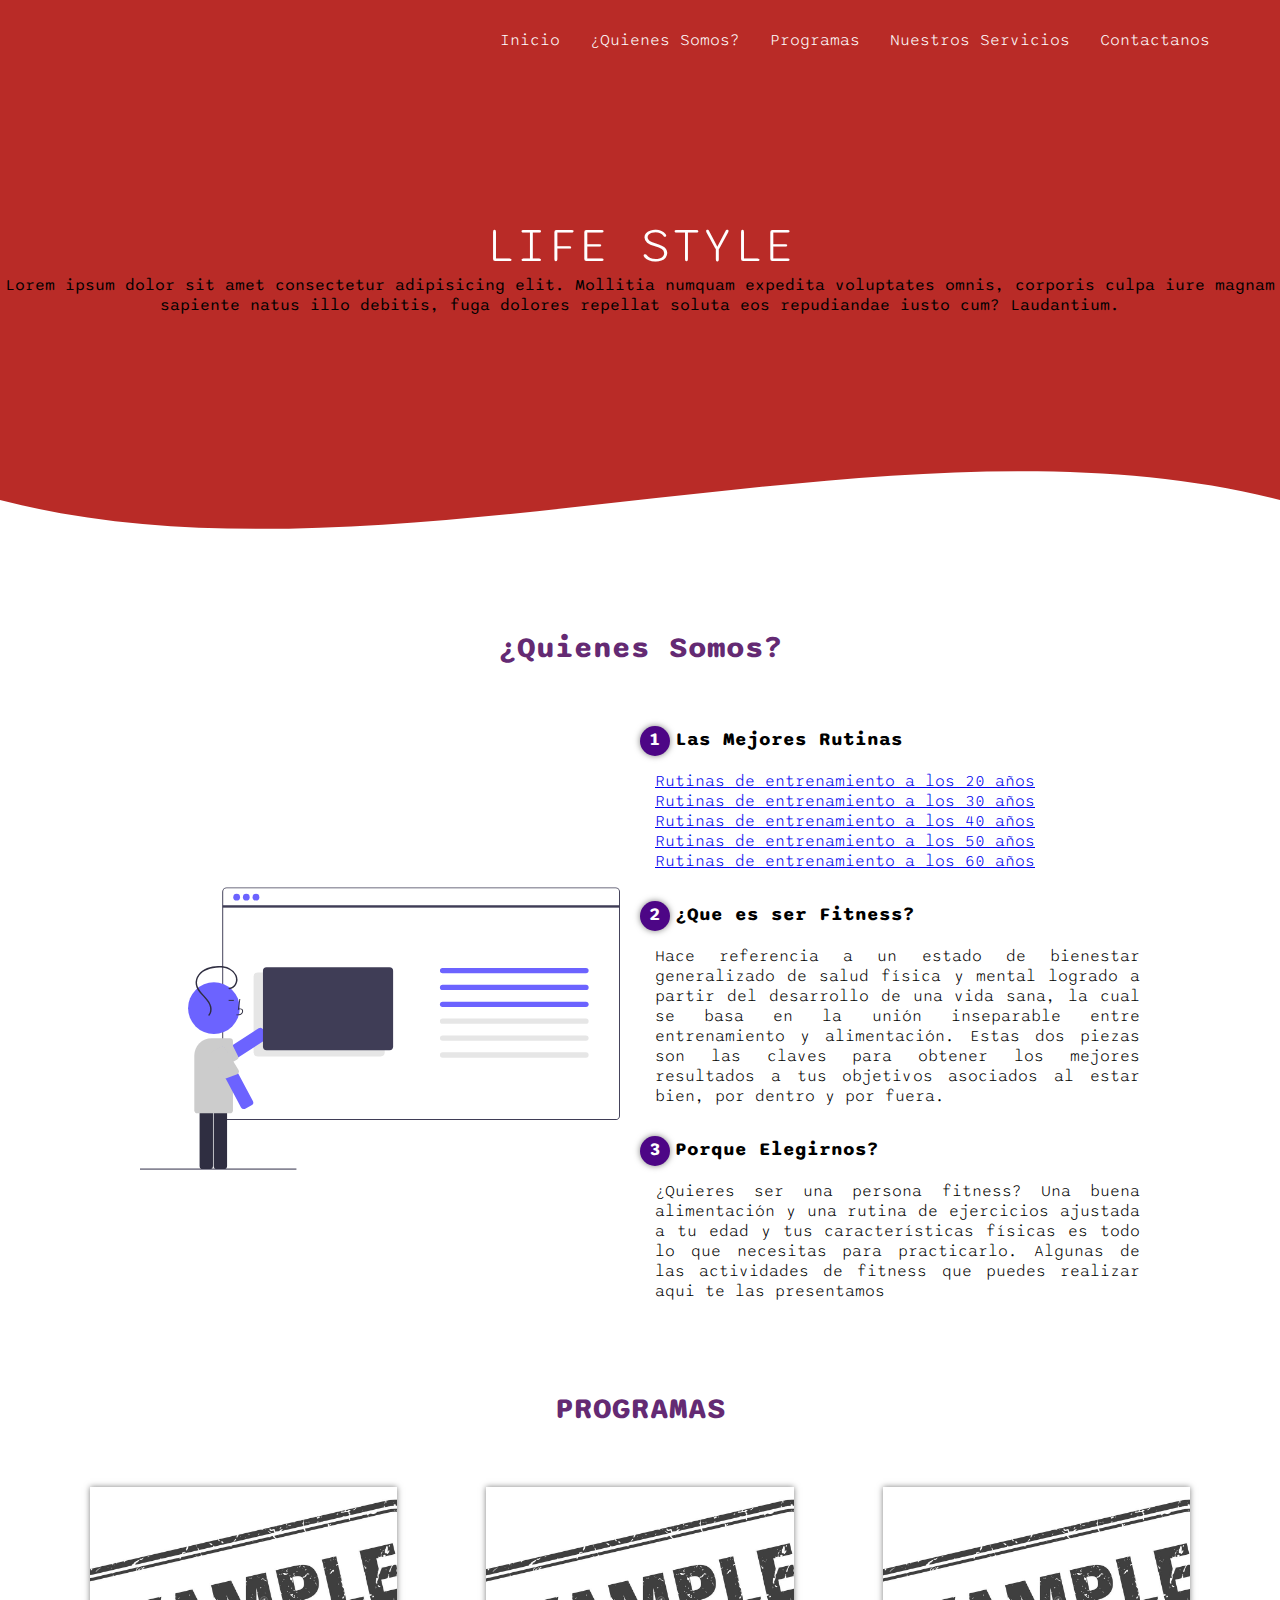
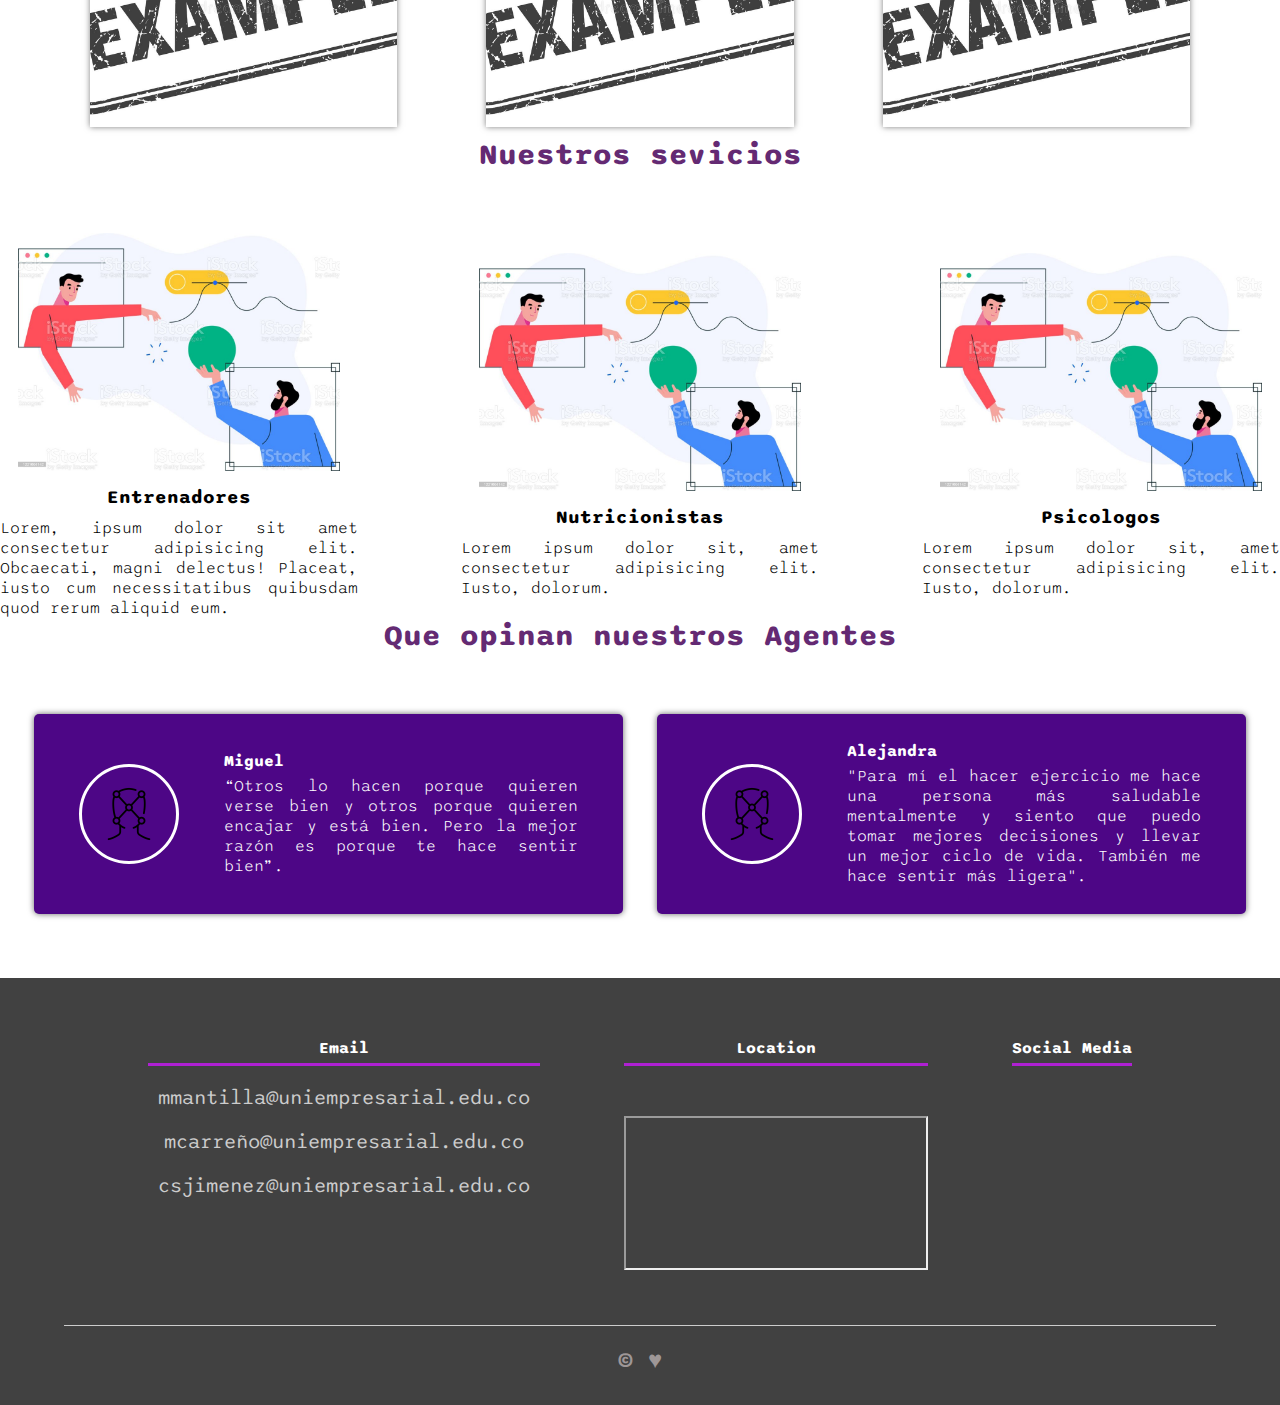
<file: Pagina_Web/index.html>
<!DOCTYPE html>
<html lang="es">

<head>
    <meta charset="UTF-8">
    <meta http-equiv="X-UA-Compatible" content="IE=edge">
    <meta name="viewport" content="width=device-width, initial-scale=1.0">
    <link rel="shortcut icon" href="./assets/img/icon.png" type="image/x-icon">
    <link rel="stylesheet" href="./css/styles.css">
    <link rel="preconnect" href="https://fonts.googleapis.com">
    <link rel="preconnect" href="https://fonts.gstatic.com" crossorigin="crossorigin">
    <link href="https://fonts.googleapis.com/css2?family=Sono&display=swap" rel="stylesheet">
    <link rel="stylesheet" href="https://cdnjs.cloudflare.com/ajax/libs/font-awesome/6.3.0/css/all.min.css"
        integrity="sha512-SzlrxWUlpfuzQ+pcUCosxcglQRNAq/DZjVsC0lE40xsADsfeQoEypE+enwcOiGjk/bSuGGKHEyjSoQ1zVisanQ=="
        crossorigin="anonymous" referrerpolicy="no-referrer" />
    <title>LifeStyle</title>
</head>
<body>
    <header>
        <nav>
            <a class="links" href="#Inicio">Inicio</a>
            <a class="links" href="#¿Quienes Somos?">¿Quienes Somos?</a>
            <a class="links" href="#programas">Programas</a>
            <a class="links" href="#NuestrosServicios">Nuestros Servicios</a>
            <a class="links" href="./pages/Formulario/index.html" target="">Contactanos</a>
        </nav>
        <section class="textos-header">
            <h1>LIFE STYLE</h1>
            <p>Lorem ipsum dolor sit amet consectetur adipisicing elit. Mollitia numquam expedita voluptates omnis,
                corporis culpa iure
                magnam sapiente natus illo debitis, fuga dolores repellat soluta eos repudiandae iusto cum? Laudantium.
            </p>
        </section>
        <div class="wave" style="height: 150px; overflow: hidden;">
            <svg viewbox="0 0 500 150" preserveaspectratio="none" style="height: 100%; width: 100%;">
                <path d="M0.00,49.98 C149.99,150.00 349.20,-49.98 500.00,49.98 L500.00,150.00 L0.00,150.00 Z"
                    style="stroke: none; fill: #fff;"></path>
            </svg>
        </div>
    </header>
    <main>
        <section class="contenedor aboutus">
            <h2 class="titulo">¿Quienes Somos?</h2>
            <div class="contenedor-aboutus">
                <img class="img-aboutus" src="./assets/img/undraw_online_page_re_lhgx.svg" alt="">
                <div class="aboutus-txt">
                    <h3>
                        <span>1</span>Las Mejores Rutinas
                    </h3>
                    <p>
                        <a class="links" href="#">Rutinas de entrenamiento a los 20 años</a>
                        <br>
                        <a class="links" href="#">Rutinas de entrenamiento a los 30 años</a>
                        <br>
                        <a class="links" href="#">Rutinas de entrenamiento a los 40 años</a>
                        <br>
                        <a class="links" href="#">Rutinas de entrenamiento a los 50 años</a>
                        <br>
                        <a class="links" href="#">Rutinas de entrenamiento a los 60 años</a>
                        <br>
                    </p>
                    <h3>
                        <span>2</span>¿Que es ser Fitness?
                    </h3>
                    <p>Hace referencia a un estado de bienestar generalizado de salud física y
                        mental logrado a partir del desarrollo de una vida sana, la cual se basa en la
                        unión inseparable entre entrenamiento y alimentación. Estas dos piezas son las
                        claves para obtener los mejores resultados a tus objetivos asociados al estar
                        bien, por dentro y por fuera.
                    </p>
                    <h3>
                        <span>3</span>Porque Elegirnos?
                    </h3>
                    <p>¿Quieres ser una persona fitness? Una buena alimentación y una rutina de
                        ejercicios ajustada a tu edad y tus características físicas es todo lo que
                        necesitas para practicarlo. Algunas de las actividades de fitness que puedes
                        realizar aqui te las presentamos</p>
                </div>
            </div>
        </section>
        <section2 class="gallery">
            <div class="contenedor">
                <h2 class="titulo">PROGRAMAS</h2>
                <div class="gallery-port">
                    <div class="imagen-port">
                        <img src="./assets/img/ejemplo.jpg" alt="">
                        <div class="hover-gallery">
                            <img src="./assets/img/iconselect.png" alt="">
                            <p>Nuestras Recomendaciones</p>
                        </div>
                    </div>
                    <div class="imagen-port">
                        <img src="./assets/img/ejemplo.jpg" alt="">
                        <div class="hover-gallery">
                            <img src="./assets/img/iconselect.png" alt="">
                            <p>Nuestras Recomendaciones</p>
                        </div>
                    </div>
                    <div class="imagen-port">
                        <img src="./assets/img/ejemplo.jpg" alt="">
                        <div class="hover-gallery">
                            <img src="./assets/img/iconselect.png" alt="">
                            <p>Nuestras Recomendaciones</p>
                        </div>
                    </div>
                </div>

            </div>
        </section2>
        <section3 class="sevices">
            <div class="contenedor">
                <h2 class="titulo">Nuestros sevicios</h2>
                <div class="serv-cont">
                    <div class="serv-ind">
                        <img src="./assets/img/servicio1.jpg" alt="">
                        <h3>Entrenadores</h3>
                        <p>Lorem, ipsum dolor sit amet consectetur adipisicing elit. Obcaecati, magni delectus! Placeat,
                            iusto cum necessitatibus quibusdam quod rerum aliquid eum.</p>
                    </div>
                    <div class="serv-ind">
                        <img src="./assets/img/servicio1.jpg" alt="">
                        <h3><a href="./pages/Pagina_Dietas/index.html" target="_blank">Nutricionistas</a></h3>
                        <p>Lorem ipsum dolor sit, amet consectetur adipisicing elit. Iusto, dolorum.</p>
                    </div>
                    <div class="serv-ind">
                        <img src="./assets/img/servicio1.jpg" alt="">
                        <h3>Psicologos</h3>
                        <p>Lorem ipsum dolor sit, amet consectetur adipisicing elit. Iusto, dolorum.</p>
                    </div>
                </div>
            </div>
        </section3>
        <section4 class="clientes contenedor">
            <h2 class="titulo">Que opinan nuestros Agentes</h2>
            <div class="cards">
                <div class="card">
                    <img src="./assets/img/face.png" alt="">
                    <div class="txt-card">
                        <h4>Miguel</h4>
                        <p>“Otros lo hacen porque quieren verse bien y otros porque quieren encajar y
                            está bien. Pero la mejor razón es porque te hace sentir bien”.</p>
                    </div>
                </div>
                <div class="card">
                    <img src="./assets/img/face.png" alt="">
                    <div class="txt-card">
                        <h4>Alejandra</h4>
                        <p>"Para mí el hacer ejercicio me hace una persona más saludable mentalmente y
                            siento que puedo tomar mejores decisiones y llevar un mejor ciclo de vida.
                            También me hace sentir más ligera".</p>
                    </div>
                </div>
            </div>
        </section4>
    </main>
    <footer>
        <div class="contenedor-footer">
            <div class="content-foo">
                <h4>Email</h4>
                <p>mmantilla@uniempresarial.edu.co</p>
                <p>mcarreño@uniempresarial.edu.co</p>
                <p>csjimenez@uniempresarial.edu.co</p>
            </div>
    
            <div class="content-foo">
                <h4>Location</h4>
                <div class="location">
                    <iframe src="https://www.google.com/maps/embed?pb=!1m18!1m12!1m3!1d3976.785140536599!2d-74.08305474919821!3d4.
                        632384043518361!2m3!1f0!2f0!3f0!3m2!1i1024!2i768!4f13.1!3m3!1m2!1s0x8e3f99a0f9bb0ce7%3A0x5d71ff487837183c!
                        2sUniempresarial!5e0!3m2!1ses!2sco!4v1678768111921!5m2!1ses!2sco" width="100%" height="50%"
                        style="border:1;" allowfullscreen="1" loading="lazy"
                        referrerpolicy="no-referrer-when-downgrade"></iframe>
                </div>
            </div>
            <div class="content-foo">
                <h4>Social Media</h4>
                <a href="https://www.instagram.com/miguelmmr123/" target="_blank" class="fa-brands fa-instagram"></a>
                <a href="https://www.youtube.com/@AlexCGDesign" target="_blank" class="fa-brands fa-facebook-f"></a>
                <a href="https://youtu.be/dQw4w9WgXcQ" target="_blank" class="fa-brands fa-youtube"></a>
                <a href="https://paypal.me/MAMR2004?country.x=CO&locale.x=es_XC" target="_blank"
                    class="fa-brands fa-paypal"></a>
            </div>
        </div>
        <h2 class="titulo-foo">&copy; ♥</h2>
        </footer>
</body>
</html>
</file>
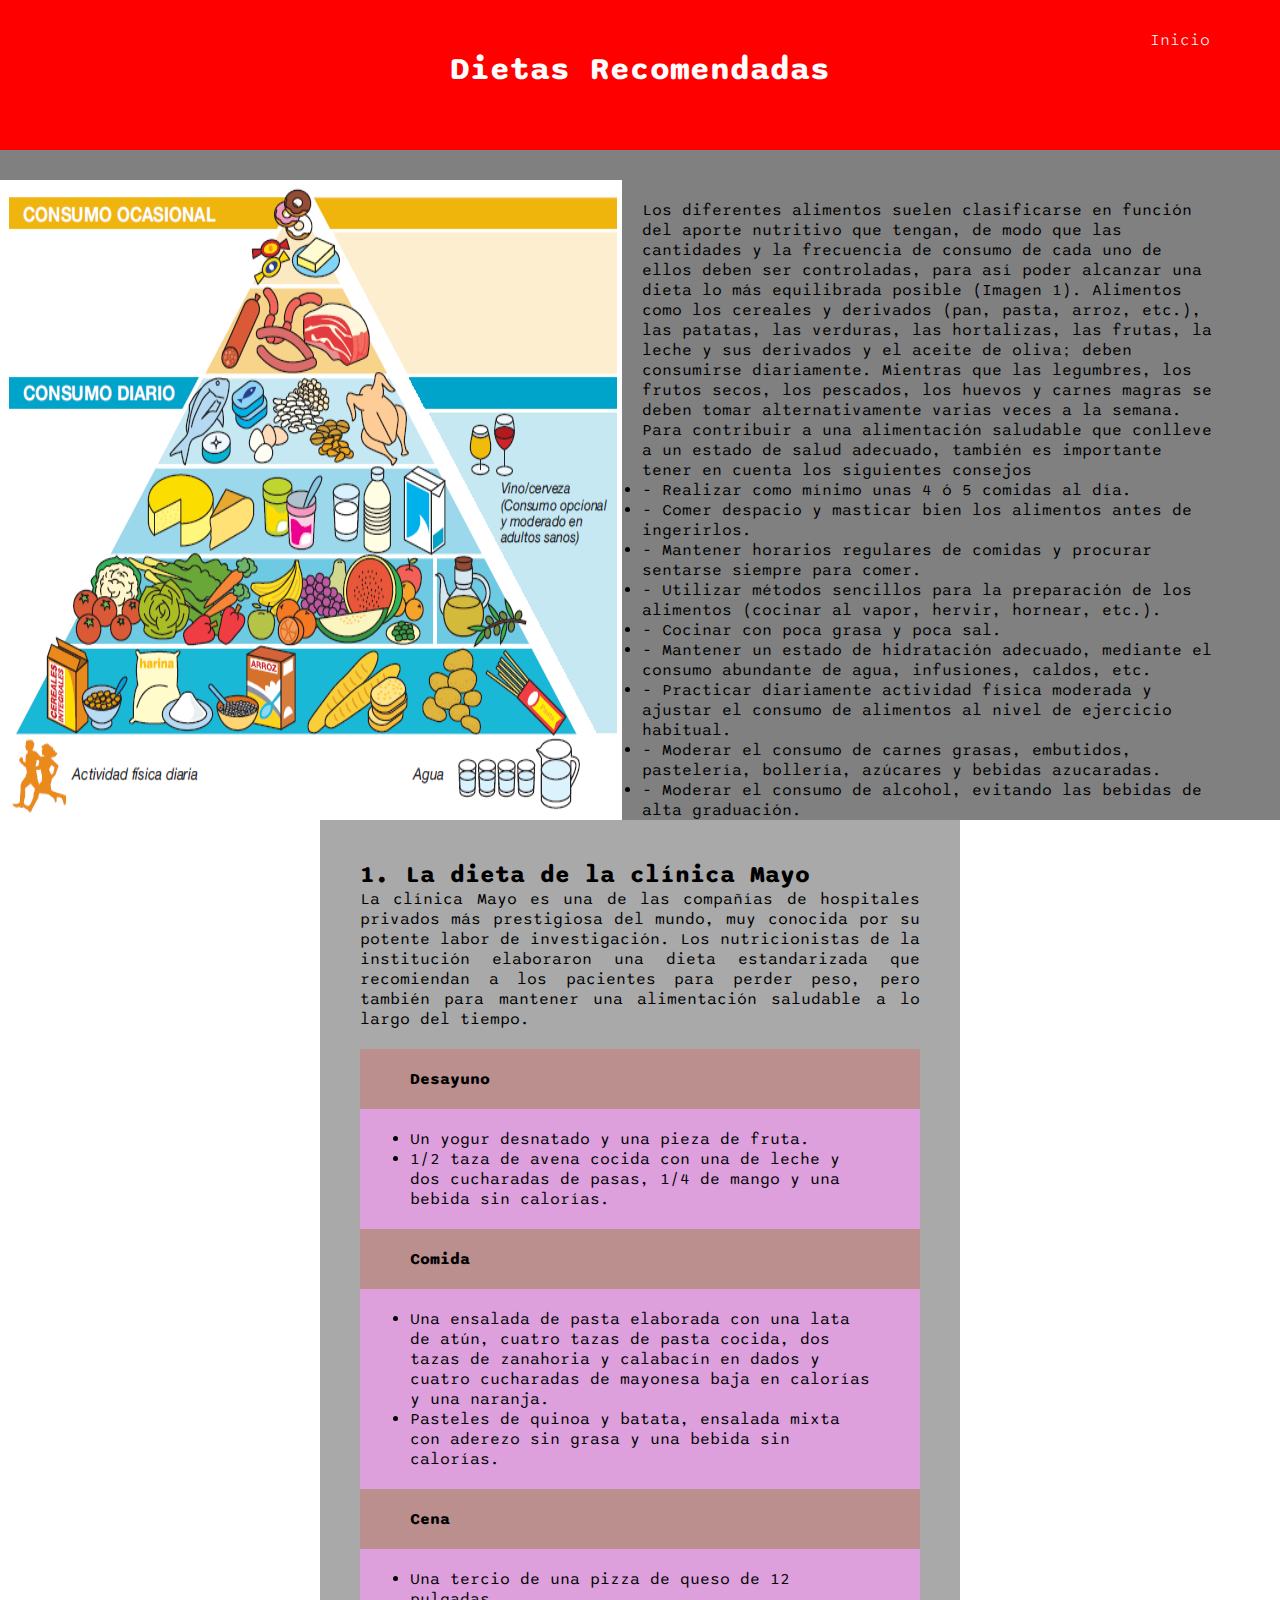
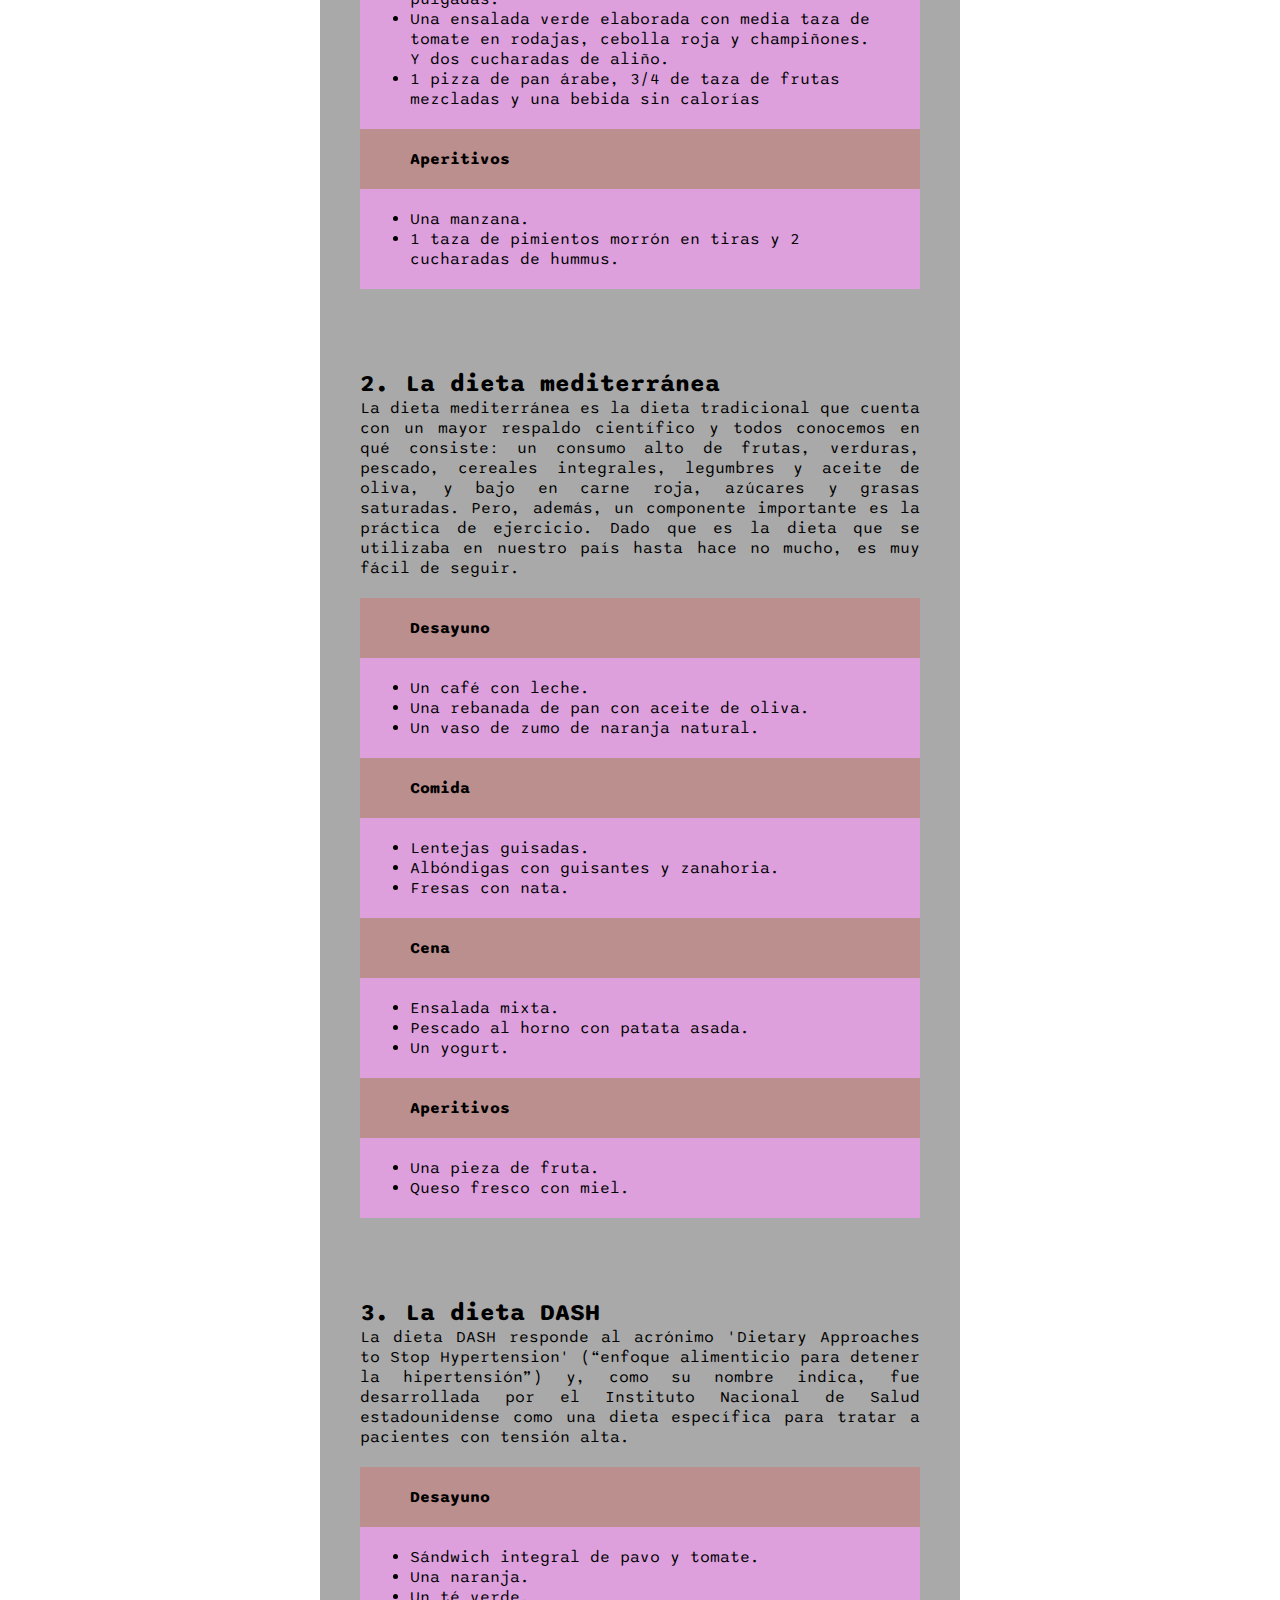
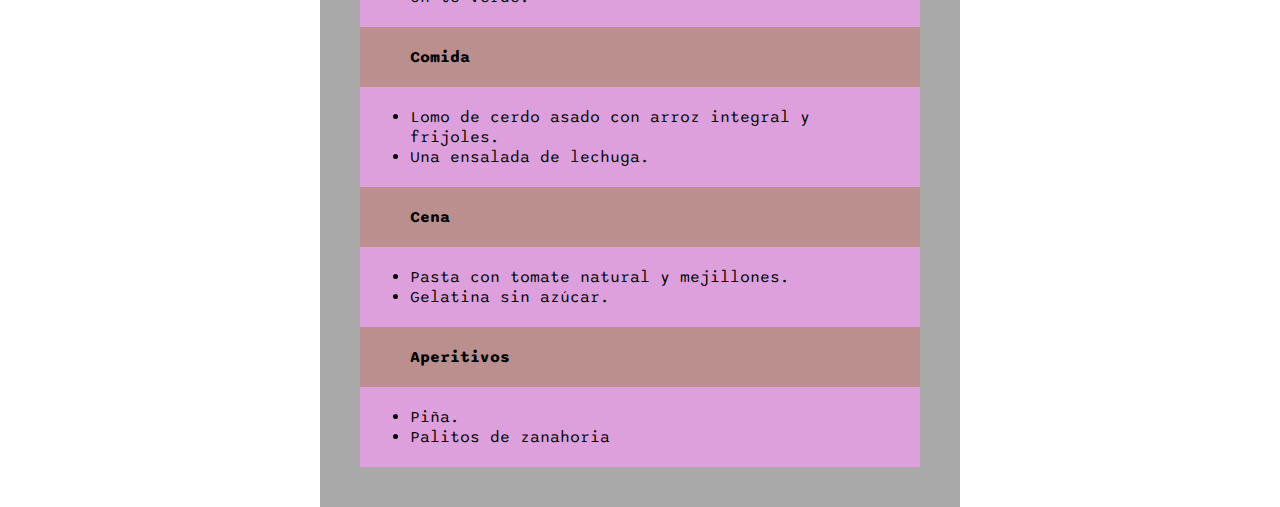
<file: Pagina_Web/pages/Pagina_Dietas/index.html>
<!DOCTYPE html>
<html lang="es">
    <head>
        <meta charset="UTF-8">
        <meta http-equiv="X-UA-Compatible" content="IE=edge">
        <meta name="viewport" content="width=device-width, initial-scale=1.0">
        <link rel="shortcut icon" href="./assets/img/icon.png" type="image/x-icon">
        <link rel="stylesheet" href="./css/styles.css">
        <link rel="preconnect" href="https://fonts.googleapis.com">
        <link
            rel="preconnect"
            href="https://fonts.gstatic.com"
            crossorigin="crossorigin">
        <link
            href="https://fonts.googleapis.com/css2?family=Sono&display=swap"
            rel="stylesheet">
        <link
            rel="stylesheet"
            href="https://cdnjs.cloudflare.com/ajax/libs/font-awesome/6.3.0/css/all.min.css"
            integrity="sha512-SzlrxWUlpfuzQ+pcUCosxcglQRNAq/DZjVsC0lE40xsADsfeQoEypE+enwcOiGjk/bSuGGKHEyjSoQ1zVisanQ=="
            crossorigin="anonymous"
            referrerpolicy="no-referrer"/>
        <title>Dietas</title>
    </head>
    <body>
        <header class="header">
            <nav>
                <a class="links" href="/Pagina_Web/index.html" target="_blank">Inicio</a>
            </nav>
            <h1>
                Dietas Recomendadas
            </h1>
        </header>
        <section class="piramide1">
            <div class="contenedor-piramide">
                <img class="img-piramide" src="./img/piramide.png" alt="">
                <div class="piramide-txt">
                    <br>
                        Los diferentes alimentos suelen clasificarse en función del aporte nutritivo que
                        tengan, de modo que las cantidades y la frecuencia de consumo de cada uno de
                        ellos deben ser controladas, para así poder alcanzar una dieta lo más
                        equilibrada posible (Imagen 1). Alimentos como los cereales y derivados (pan,
                        pasta, arroz, etc.), las patatas, las verduras, las hortalizas, las frutas, la
                        leche y sus derivados y el aceite de oliva; deben consumirse diariamente.
                        Mientras que las legumbres, los frutos secos, los pescados, los huevos y carnes
                        magras se deben tomar alternativamente varias veces a la semana. Para contribuir
                        a una alimentación saludable que conlleve a un estado de salud adecuado, también
                        es importante tener en cuenta los siguientes consejos
                    </br>
                    <li>- Realizar como mínimo unas 4 ó 5 comidas al día.</li>
                    <li>- Comer despacio y masticar bien los alimentos antes de ingerirlos.</li>
                    <li>- Mantener horarios regulares de comidas y procurar sentarse siempre para comer.</li>
                    <li>- Utilizar métodos sencillos para la preparación de los alimentos (cocinar
                        al vapor, hervir, hornear, etc.).</li>
                    <li>- Cocinar con poca grasa y poca sal.</li>
                    <li>- Mantener un estado de hidratación adecuado, mediante el consumo abundante
                        de agua, infusiones, caldos, etc.</li>
                    <li>- Practicar diariamente actividad física moderada y ajustar el consumo de
                        alimentos al nivel de ejercicio habitual.</li>
                    <li>- Moderar el consumo de carnes grasas, embutidos, pastelería, bollería,
                        azúcares y bebidas azucaradas.</li>
                    <li>- Moderar el consumo de alcohol, evitando las bebidas de alta graduación.</li>
                </div>
            </div>
        </section>
        <section class="dietas q">
            <h2>
                1. La dieta de la clínica Mayo
            </h2>
            <p class="text">
                La clínica Mayo es una de las compañías de hospitales privados más prestigiosa
                del mundo, muy conocida por su potente labor de investigación. Los
                nutricionistas de la institución elaboraron una dieta estandarizada que
                recomiendan a los pacientes para perder peso, pero también para mantener una
                alimentación saludable a lo largo del tiempo.
            </p>
            <p class="food">
                <strong>Desayuno</strong>
            </p>
            <ul>
                <li>Un yogur desnatado y una pieza de fruta.</li>
                <li>1/2 taza de avena cocida con una de leche y dos cucharadas de pasas, 1/4 de
                    mango y una bebida sin calorías.</li>
            </ul>
            <p class="food">
                <strong>Comida</strong>
            </p>
            <ul>
                <li>Una ensalada de pasta elaborada con una lata de atún, cuatro tazas de pasta
                    cocida, dos tazas de zanahoria y calabacín en dados y cuatro cucharadas de
                    mayonesa baja en calorías y una naranja.</li>
                <li>Pasteles de quinoa y batata, ensalada mixta con aderezo sin grasa y una
                    bebida sin calorías.</li>
            </ul>
            <p class="food">
                <strong>Cena</strong>
            </p>
            <ul>
                <li>Una tercio de una pizza de queso de 12 pulgadas.</li>
                <li>Una ensalada verde elaborada con media taza de tomate en rodajas, cebolla
                    roja y champiñones. Y dos cucharadas de aliño.</li>
                <li>1 pizza de pan árabe, 3/4 de taza de frutas mezcladas y una bebida sin calorías</li>
            </ul>
            <p class="food">
                <strong>Aperitivos</strong>
            </p>
            <ul>
                <li>Una manzana.</li>
                <li>1 taza de pimientos morrón en tiras y 2 cucharadas de hummus.</li>
            </ul>
        </section>
        <section class="dietas">
            <h2>
                2. La dieta mediterránea
            </h2>
            <p class="text">
                La dieta mediterránea es la dieta tradicional que cuenta con un mayor respaldo
                científico y todos conocemos en qué consiste: un consumo alto de frutas,
                verduras, pescado, cereales integrales, legumbres y aceite de oliva, y bajo en
                carne roja, azúcares y grasas saturadas. Pero, además, un componente importante
                es la práctica de ejercicio. Dado que es la dieta que se utilizaba en nuestro
                país hasta hace no mucho, es muy fácil de seguir.
            </p>
            <p class="food">
                <strong>Desayuno</strong>
            </p>
            <ul>
                <li>Un café con leche.</li>
                <li>Una rebanada de pan con aceite de oliva.</li>
                <li>Un vaso de zumo de naranja natural.</li>
            </ul>
            <p class="food">
                <strong>Comida</strong>
            </p>
            <ul>
                <li>Lentejas guisadas.</li>
                <li>Albóndigas con guisantes y zanahoria.</li>
                <li>Fresas con nata.</li>
            </ul>
            <p class="food">
                <strong>Cena</strong>
            </p>
            <ul>
                <li>Ensalada mixta.</li>
                <li>Pescado al horno con patata asada.</li>
                <li>Un yogurt.</li>
            </ul>
            <p class="food">
                <strong>Aperitivos</strong>
            </p>
            <ul>
                <li>Una pieza de fruta.</li>
                <li>Queso fresco con miel.</li>
            </ul>
        </section>
        <section class="dietas">
            <h2>
                3. La dieta DASH
            </h2>
            <p class="text">
                La dieta DASH responde al acrónimo 'Dietary Approaches to Stop Hypertension'
                (“enfoque alimenticio para detener la hipertensión”) y, como su nombre indica,
                fue desarrollada por el Instituto Nacional de Salud estadounidense como una
                dieta específica para tratar a pacientes con tensión alta.
            </p>
            <p class="food">
                <strong>Desayuno</strong>
            </p>
            <ul>
                <li>Sándwich integral de pavo y tomate.</li>
                <li>Una naranja.</li>
                <li>Un té verde.</li>
            </ul>
            <p class="food">
                <strong>Comida</strong>
            </p>
            <ul>
                <li>Lomo de cerdo asado con arroz integral y frijoles.</li>
                <li>Una ensalada de lechuga.</li>
            </ul>
            <p class="food">
                <strong>Cena</strong>
            </p>
            <ul>
                <li>Pasta con tomate natural y mejillones.</li>
                <li>Gelatina sin azúcar.</li>
            </ul>
            <p class="food">
                <strong>Aperitivos</strong>
            </p>
            <ul>
                <li>Piña.</li>
                <li>Palitos de zanahoria</li>
            </ul>
        </section>
    </body>
</html>
</file>
<file: Pagina_Web/css/styles.css>
* {
    margin: 0;
    padding: 0;
    box-sizing: border-box;
    font-family: 'Sono', sans-serif;
}

.aboutus {
    padding: 60px 0;
    width: 90%;
    max-width: 1000px;
    margin: auto;
    overflow: hidden;
}


.titulo {
    color: #642a73;
    font-size: 30px;
    text-align: center;
    margin-bottom: 60px;
}

/* Header */

header {
    width: 100%;
    height: 600px;
    background: #b92b27;
    background-size: cover;
    background-attachment: fixed;
    position: relative;
    background-image: url(https://media.giphy.com/media/v1.Y2lkPTc5MGI3NjExMWZlYzMxZmI2NjU3MDdhZjE1MThlMTRjODg3Y2I5N2FkYzM1MmUzOSZjdD1n/wlS0ZJbs6pWA8/giphy.gif);
   
}

nav {
    text-align: right;
    padding: 30px 50px 0 0;
}

nav > a {
    color: #fff;
    font-weight: 300;
    text-decoration: none;
    margin-right: 20px;
}

nav > a:hover {
    text-decoration: underline;
}

header .textos-header {
    display: flex;
    height: 430px;
    width: 100%;
    align-items: center;
    justify-content: center;
    flex-direction: column;
    text-align: center;
}

.textos-header h1 {
    font-size: 50px;
    font-weight: 300;
    color: #fff;
}

.textos-header h4 {
    font-size: 15px;
    color: #fff;

}

.textos-header a {
    text-align: right;
    font-size: 15px;
    color: #fff;
}

.wave {
    position: absolute;
    bottom: 0;
    width: 100%;
}

/* Sobre Nosotros */

main .aboutus {
    padding: 30px 0 60px;
    
}

.contenedor-aboutus {
    display: flex;
    justify-content: space-evenly;
}

.img-aboutus {
    width: 50%;
    padding-right: 20px;
}

.aboutus .aboutus-txt {
    width: 50%;
}

.aboutus-txt h3 {
    margin-bottom: 15px;
}

.aboutus-txt h3 span {
    background: #4d0686;
    color: #fff;
    border-radius: 50%;
    display: inline-block;
    text-align: center;
    width: 30px;
    height: 30px;
    padding: 2px;
    box-shadow: 0 0 6px 0 rgba(0,0,0, .5);
    margin-right: 5px;
}

.aboutus-txt p {
    padding: 0 0 30px 15px;
    font-weight: 300;
    text-align: justify;
}

/* Galeria */

.gallery {
    background: #f2f2f2;
}

.gallery-port {
    display: flex;
    justify-content: space-evenly;
    flex-wrap: wrap;
}

.imagen-port {
    width: 24%;
    margin-bottom: 10px;
    height: 240px;
    overflow: hidden;
    position: relative;
    cursor: pointer;
    box-shadow: 0 0 6px 0 rgba(0,0,0, .5);
}

.imagen-port > img {
    width: 100%;
    height: 100%;
    object-fit: cover;
    display: block;
}

.hover-gallery {
    position: absolute;
    width: 100%;
    height: 100%;
    top: 0;
    transform: scale(0);
    background: #4c06866c;
    transition: transform 0.5s;
    justify-content: center;
    align-items: center;
    flex-direction:column;
}

.hover-gallery img {
    width: 25%;
}

.hover-gallery p {
    color: #fff;
    text-align:center;
}

.imagen-port:hover .hover-gallery {
    transform: scale(1);
}

/* Clientes */

.cards {
    display: flex;
    justify-content: space-evenly;
}

.cards .card {
    background: #4d0686;
    display: flex;
    width: 46%;
    height: 200px;
    align-items: center;
    justify-content: space-evenly;
    border-radius: 5px;
    box-shadow: 0 0 6px 0 rgba(0,0,0, .6);
}

.cards .card img {
    width: 100px;
    height: 100px;
    object-fit: cover;
    border: 3px solid #fff;
    border-radius: 50%;
    display: block;
}

.cards .card > .txt-card {
    width: 60%;
    color: #fff;
    text-align: justify;
}

.cards .card > .txt-card p {
    font-weight: 300;
    padding-top: 5px;
}

/* servicios */

.sevices {
    background: #f2f2f2;
    padding-bottom: 30px;
}

.serv-cont {
    display: flex;
    justify-content: space-between;
    align-items: center;
}

.serv-ind {
    width: 28%;
    text-align: center;
}

.serv-ind img {
    width: 90%;
}

.serv-ind h3 {
    margin: 10px 0;
}

.serv-ind p {
    font-weight: 300;
    text-align: justify;
}

.serv-ind a{
    color: #000;
    text-decoration: none;
}

.serv-ind a:hover{
    text-decoration: underline;
}

/* footer */

footer {
    background: #414141;
    padding: 60px 0 30px;
    margin-top: 0px;
    overflow: hidden;
    margin-top: 5%;
}

.contenedor-footer {
    display: flex;
    width: 90%;
    justify-content: space-evenly;
    margin: auto;
    padding-bottom: 50px;
    border-bottom: 1px solid #ccc;
}

.content-foo {
    text-align: center;
}

.content-foo h4 {
    color: #fff;
    border-bottom: 3px solid #af20d3;
    padding-bottom: 5px;
    margin-bottom: 10px;
}

.content-foo p {
    color: #ccc;
    font-size: 20px;
    padding: 10px;
}

.titulo-foo {
    text-align: center;
    font-size: 24px;
    margin-top: 20px;
    color: #9e9797;
}

.content-foo .location {
    padding-top: 40px;
}

.fa-brands {
    font-size: 20px;
    margin-top: 5px;
    color: #ccc;
    text-decoration: none;
    padding: 10px 20px 0 0;
}

.fa-brands:hover {
    color: #af20d3;
}

@media screen and (max-width:900px) {
    header {
        background-position: center;
    }

    .contenedor-aboutus {
        flex-direction: column;
        justify-content: center;
        align-items: center;
    }

    .aboutus .aboutus-txt {
        width: 90%;
        padding-top: 20px;
    }

    .img-aboutus {
        width: 90%;
    }

    .imagen-port {
        width: 44%;
    }

    .cards {
        justify-content: center;
        flex-direction: column;
        align-items: center;
    }

    .cards .card {
        width: 90%;
    }

    .cards .card:first-child {
        margin-bottom: 30px;
    }

    .serv-cont {
        justify-content: center;
        flex-direction: column;
    }

    .serv-ind {
        width: 100%;
        text-align: center;
    }

    .serv-ind:nth-child(1) .serv-ind:nth-child(2) {
        margin-bottom: 60px;
    }

    .serv-ind img {
        width: 90%;
    }

    .contenedor-footer {
        flex-direction: column;
    }

    .content-foo {
        margin-bottom: 20px;
        text-align: center;
    }

    .content-foo h4 {
        border: none;
    }

    .content-foo p {
        color: #ccc;
        border-bottom: 1px solid #f2f2f2;
        padding-bottom: 20px;
    }

    .titulo-foo {
        font-size: 20px;
    }
}

@media screen and (max-width:500px) {
    nav {
        text-align: center;
        padding: 30px 0 0;
    }

    nav>a {
        margin-right: 5px;
    }

    .textos-header h1 {
        font-size: 35px;
    }

    .textos-header h2 {
        font-size: 20px;
    }

    .img-aboutus {
        margin-bottom: 60px;
        width: 99%;
    }

    .aboutus .aboutus-txt {
        width: 95%;
        padding-top: 20px;
    }

    .imagen-port {
        width: 80%;
    }

    .cards .card {
        height: 450px;
        display: flex;
        flex-direction: column;
        align-items: center;
    }

    .cards .card img {
        width: 90px;
        height: 90px;
    }

    .contenedor-footer {
        flex-direction: column;
    }

    .content-foo {
        margin-bottom: 20px;
        text-align: center;
    }

    .content-foo h4 {
        border: none;
    }

    .content-foo p {
        color: #ccc;
        border-bottom: 1px solid #f2f2f2;
        padding-bottom: 20px;
    }

    .titulo-foo {
        font-size: 20px;
    }
}
</file>
<file: Pagina_Web/pages/Pagina_Dietas/css/styles.css>
* {
    margin: 0;
    padding: 0;
    box-sizing: border-box;
    font-family: 'Sono', sans-serif;
}

.header {
    width: 100%;
    height: 150px;
    background: red;
    text-align: center;
}

.header h1 {
    color: #fff;
}

nav {
    text-align: right;
    padding: 30px 50px 0 0;
}

nav > a {
    color: #fff;
    font-weight: 300;
    text-decoration: none;
    margin-right: 20px;
}

nav > a:hover {
    text-decoration: underline;
}

.piramide1 {
    background-color: gray;
}

main .piramide {
    padding: 30px 0 60px;
}

.contenedor-piramide {
    display: flex;
}

.img-piramide {
    scale: 1;
    margin-top: 30px;
    margin-left: auto;
    margin-right: auto;
}

.piramide-txt {
    margin-top: 30px;
    margin-left: 20px;
    padding-right: 5%;
}

.dietas {
    display: inline block;
    width: 50%;
    margin-left: auto;
    margin-right: auto;
    padding: 40px 40px;
    background: darkgrey;
}

.dietas h2 {
    text-align: left;
}

.dietas p {
    text-align: justify;
}

.food {
    background: rosybrown;
    padding: 20px 50px;
}

.dietas > ul{
    background: plum;
    padding: 20px 50px;
}

.text{
    margin-bottom: 20px;
}
</file>
